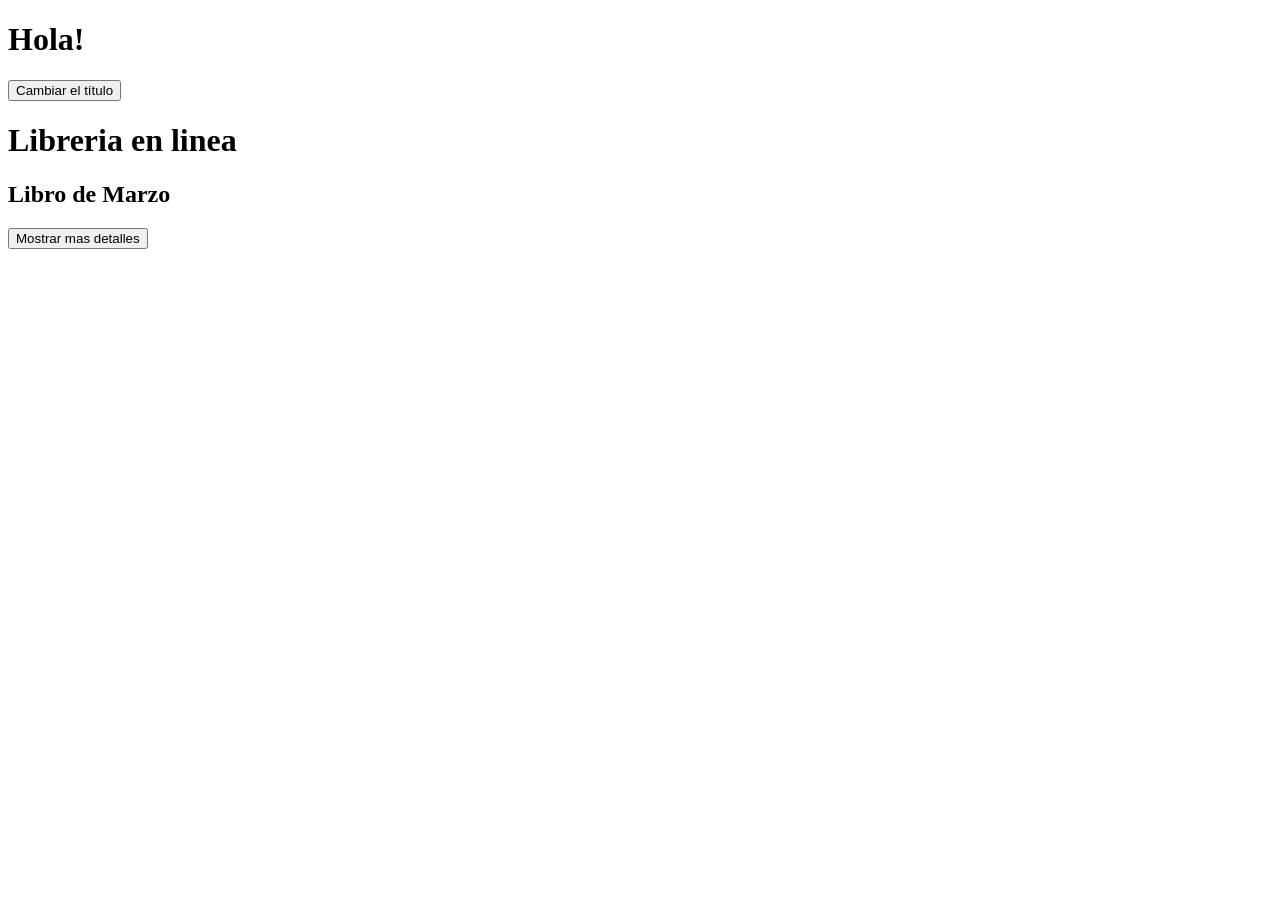
<file: 0.1. JS Orientado a Lenguajes de marcado/1. JS en la modificación de páginas web/index.html>
<!DOCTYPE html>
<html lang="es">
    <head>
        <meta charset="UTF-8">
        <meta name="viewport" content="width=device-width, initial-scale=1.0">
        <title>Integración con JS</title>
        <!-- Para poner el estilo lo hacemos aqui -->
        <style>
            .detalles {display: none;}
            .interactivo:hover {cursor: pointer; text-decoration: underline;}
        </style>
    </head>

    <body>
        <h1 id="titulo">Hola!</h1>
        <button id="cambiarTitulo">Cambiar el título</button>

        <!-- Para hacer una libreria -->
        <h1 class="interactivo">Libreria en linea</h1>
        <h2 id="libroDelMes" class="interactivo">Libro de Marzo</h2>
        <button id="mostrarDetalles" onclick="toggleDetalles()">Mostrar mas detalles</button>

        <div id="detalles" class="detalles">
            <p><strong>Autor: </strong>Juan Pérez</p>
            <p><strong>Descripcion: </strong>Libro muy divertido</p>
        </div>

        <!-- Para integrar JS al final del body es donde se mete -->
        <script src="script.js"></script>
    </body>
</html>
</file>
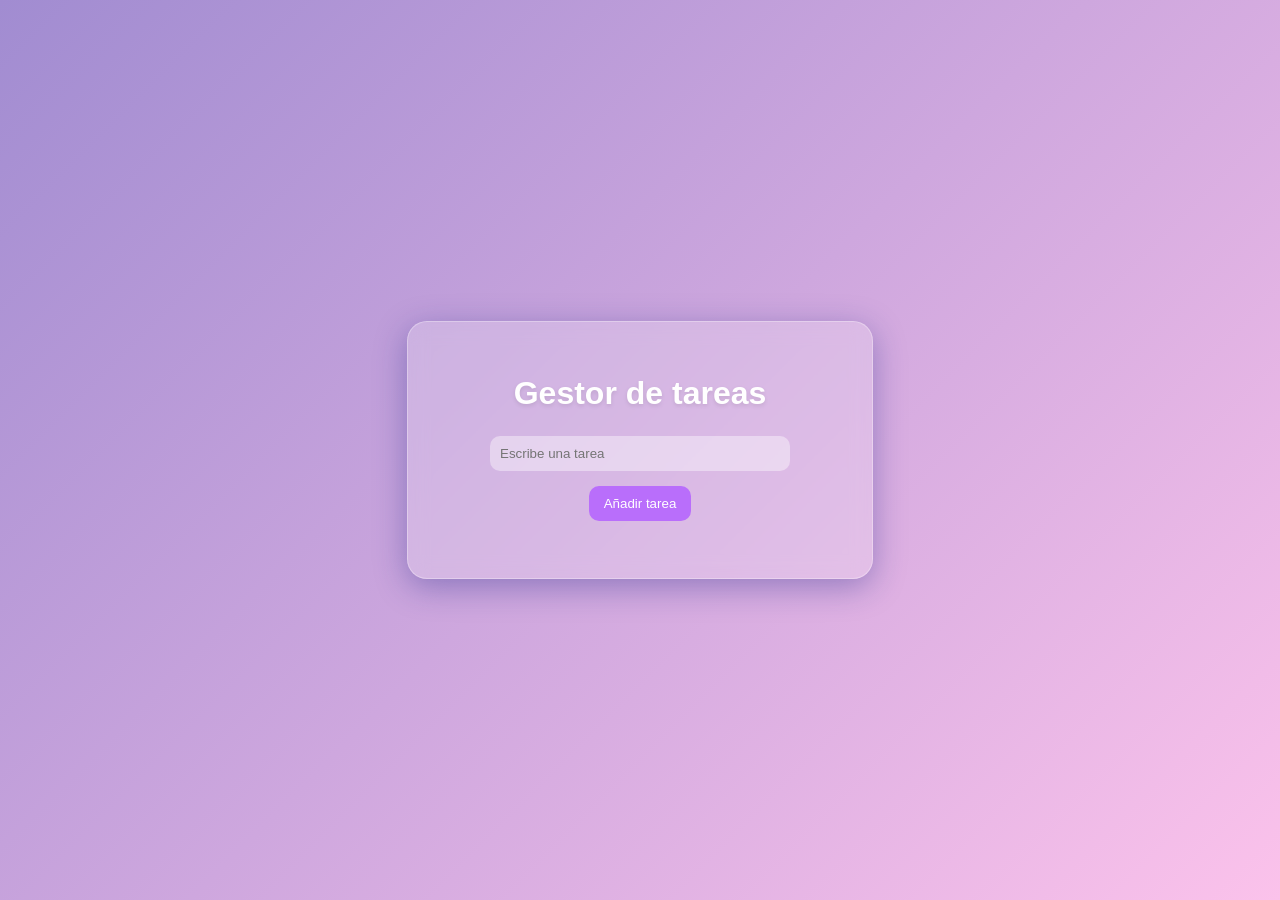
<file: 0.1. JS Orientado a Lenguajes de marcado/5. Modificar de forma dinámica las webs/index.html>
<!DOCTYPE html>
<html lang="es">
<head>
    <meta charset="UTF-8">
    <title>Gestor de tareas</title>
    <link rel="stylesheet" href="estilos.css">
</head>
<body>
    <div id="app">

    </div>
    <script src="index.js"></script>
</body>
</html>
</file>
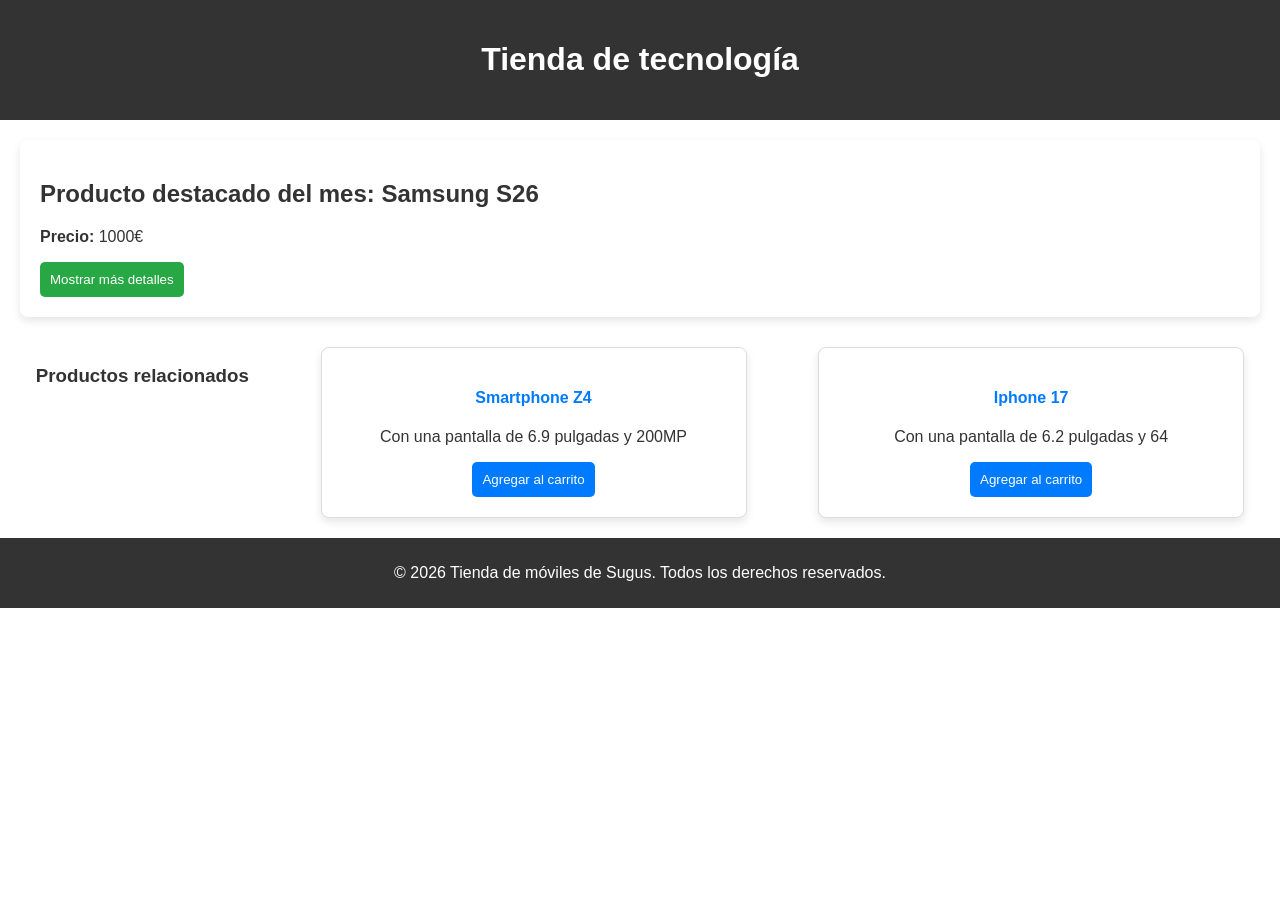
<file: 0.1. JS Orientado a Lenguajes de marcado/2. Query/pr1Query.html>
<!DOCTYPE html>
<html lang="en">
<head>
    <meta charset="UTF-8">
    <meta name="viewport" content="width=device-width, initial-scale=1.0">
    <title>Tienda de móviles</title>
    <link rel="stylesheet" href="pr1Query.css">
</head>
<body>

    <header>
        <h1>Tienda de tecnología</h1>
    </header>

    <main>
        <section class="featured-product">
            <h2>Producto destacado del mes: Samsung S26</h2>
            <p><strong>Precio: </strong>1000€</p>
            <button id="showDetailsBtn">Mostrar más detalles</button>
            <div id="productDetails" class="hidden-details"
                <p><strong>Descripción: </strong>Este es el nuevo teléfono de Samsung. Es igual al anterior pero mola algo más.</p>
                <p><strong>Características: </strong>Batería: 5000maH y pantalla de 6.6 pulgadas</p>
                <button id="addToCartBtn">Agregar al carrito</button>
            </div>
        </section>

        <section class="related-products">
            <h3>Productos relacionados</h3>
            <div class="product" id="product1">
                <h4>Smartphone Z4</h4>
                <p>Con una pantalla de 6.9 pulgadas y 200MP</p>
                <button class="addToCartBtn">Agregar al carrito</button>
            </div>
            <div class="product" id="product2">
                <h4>Iphone 17</h4>
                <p>Con una pantalla de 6.2 pulgadas y 64</p>
                <button class="addToCartBtn">Agregar al carrito</button>
            </div>
        </section>
    </main>

    <footer>
        <p>&copy; 2026 Tienda de móviles de Sugus. Todos los derechos reservados.</p>
    </footer>

    <script src="pr1Query.js"></script>
</body>
</file>
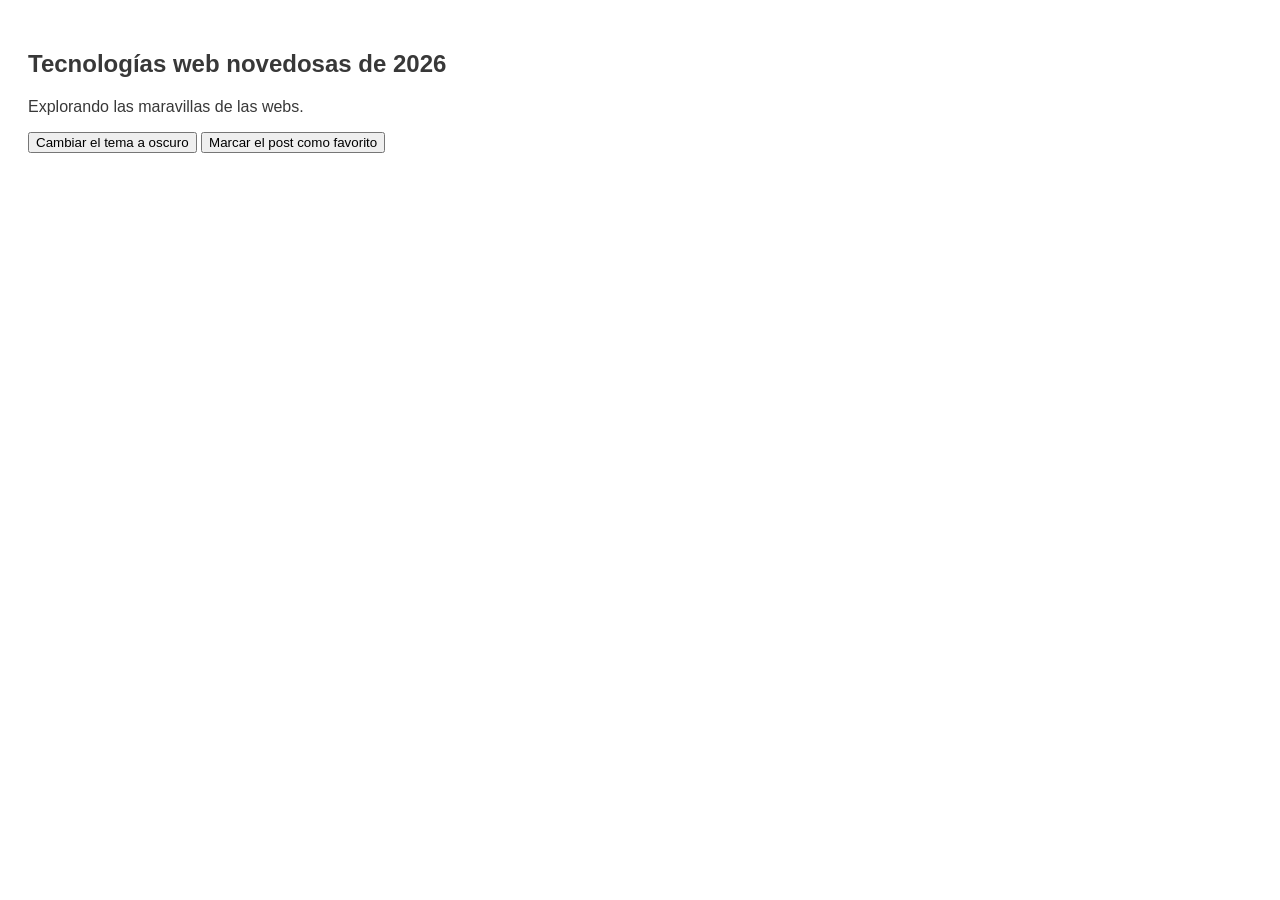
<file: 0.1. JS Orientado a Lenguajes de marcado/3. Manipular datos, clases y atributos/ejercicioClases.html>
<!DOCTYPE html>
<html lang="es">
    <head>
        <meta charset="UTF-8">
        <title>Blog de Tecnología</title>
        <link rel="stylesheet" href="ejercicioClases.css">
    </head>
    <body>
        <article id="blogPost" data-favorito="no">
            <h2>Tecnologías web novedosas de 2026</h2>
            <p>Explorando las maravillas de las webs.</p>
            <button id="toggleTema" onclick="toggleTema()">Cambiar el tema a oscuro</button>
            <button id="toggleFavorito" onclick="toggleFavorito()">Marcar el post como favorito</button>
        </article>

        <script src="ejercicioClases.js"></script>
    </body>
</html>
</file>
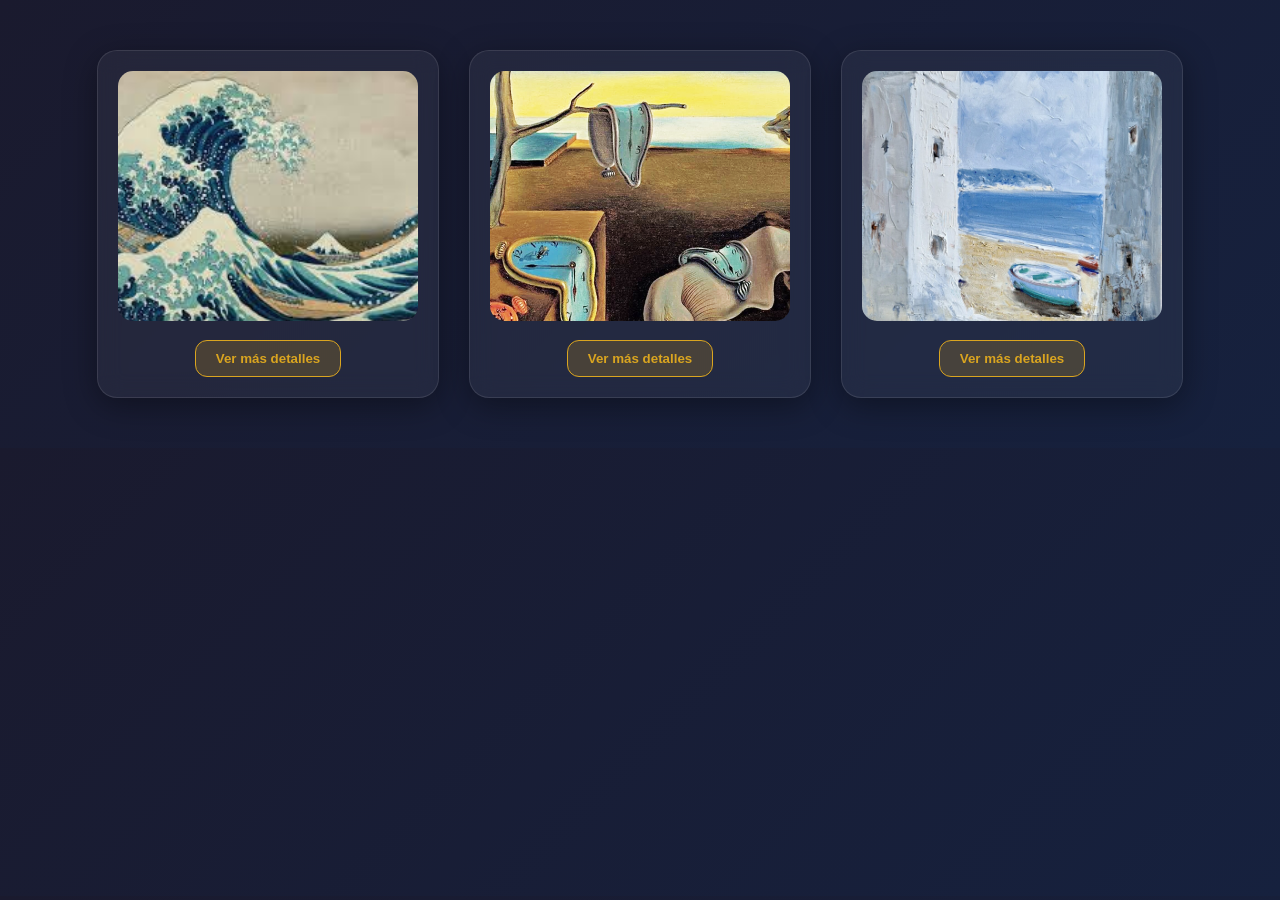
<file: 0.1. JS Orientado a Lenguajes de marcado/4. Galería de arte digital/galeria.html>
<!DOCTYPE html>
<html lang="es">
    <head>
        <meta charset="UTF-8">
        <title>Galería de Arte Digital</title>
        <style>.detalles {display: none} .resaltar{border: 2px solid goldenrod}</style>
        <link rel="stylesheet" href="style.css">
    </head>
    <body>
        <div class="obra" data-artista="Artista 1">
            <img src="1.jpeg" alt="Obra 1">
            <button onclick="toggleDetalles(this)">Ver más detalles</button>
            <div class="detalles">
                <p><strong>Artista:</strong> Artista 1</p>
                <p><strong>Descripción:</strong> Cuadro chachi 1.</p>
            </div>
        </div>
        <div class="obra" data-artista="Artista 2">
            <img src="2.jpg" alt="Obra 2">
            <button onclick="toggleDetalles(this)">Ver más detalles</button>
            <div class="detalles">
                <p><strong>Artista:</strong> Artista 2</p>
                <p><strong>Descripción:</strong> Cuadro chachi 2.</p>
            </div>
        </div>
        <div class="obra" data-artista="Artista 1">
            <img src="3.jpg" alt="Obra 3">
            <button onclick="toggleDetalles(this)">Ver más detalles</button>
            <div class="detalles">
                <p><strong>Artista:</strong> Artista 1</p>
                <p><strong>Descripción:</strong> Cuadro chachi 3.</p>
            </div>
        </div>

        <script src="tema1 javascript.js"></script>
    </body>
</html>
</file>
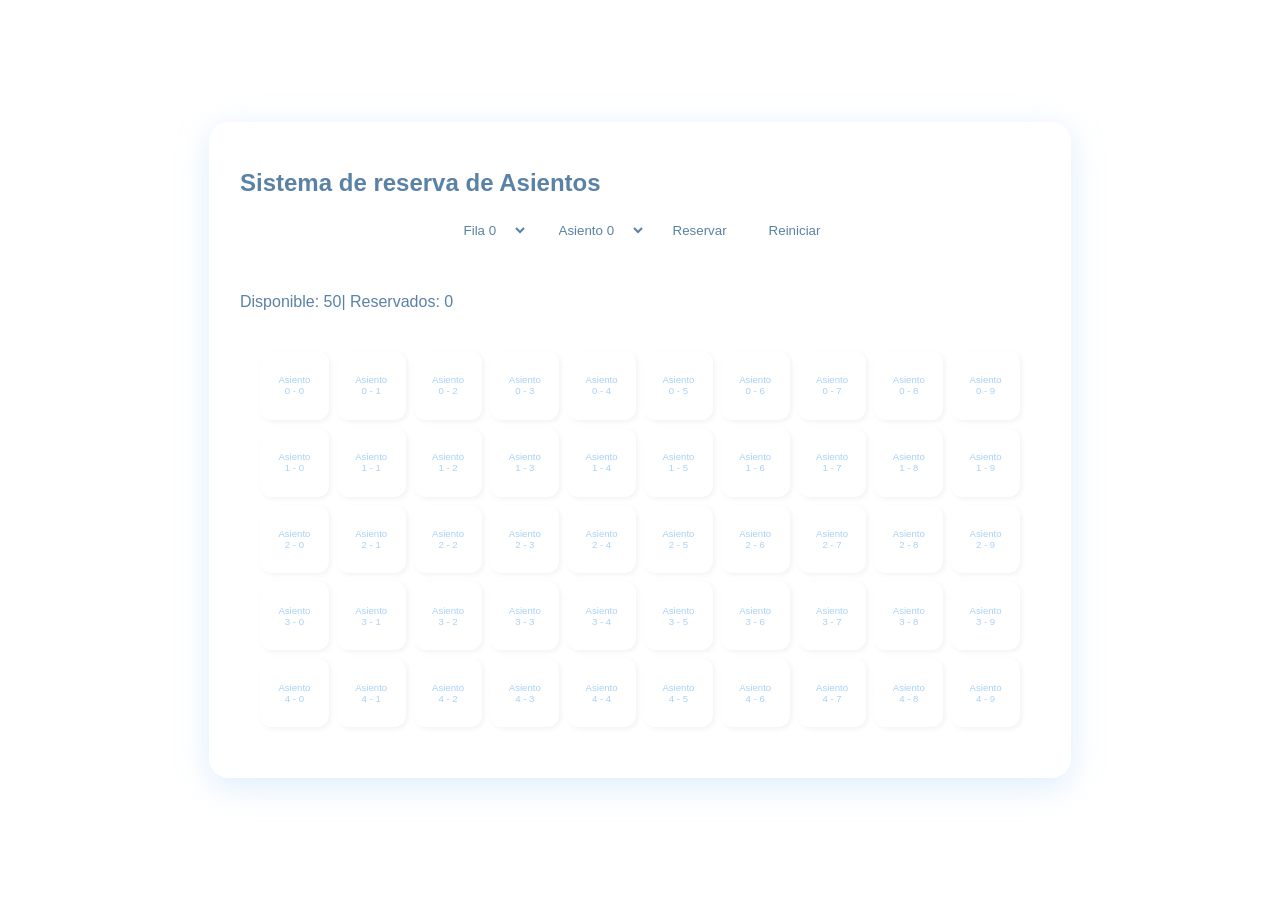
<file: 0.1. JS Orientado a Lenguajes de marcado/6. Ejercicios de prácticas/reservaAsientos/reservaAsientos.html>
<!DOCTYPE html>
<html lang="es">
<head>
    <meta charset="UTF-8">
    <title>Reserva de asientos</title>
    <link rel="stylesheet" href="reservaAsientos.css">
</head>
<body>
    <div id="app"></div>

    <script src="app.js"></script>
</body>
</html>
</file>
<file: 0.1. JS Orientado a Lenguajes de marcado/5. Modificar de forma dinámica las webs/estilos.css>
/* Estilo general del body */
body {
    margin: 0;
    padding: 0;
    height: 100vh;
    display: flex;
    justify-content: center;
    align-items: center;
    font-family: 'Segoe UI', Tahoma, Geneva, Verdana, sans-serif;
    background: linear-gradient(135deg, #a18cd1 0%, #fbc2eb 100%);
}

/* contenedor */
#app {
    background: rgba(255, 255, 255, 0.2);
    backdrop-filter: blur(10px);
    -webkit-backdrop-filter: blur(10px);
    border-radius: 20px;
    border: 1px solid rgba(255, 255, 255, 0.3);
    padding: 2rem;
    box-shadow: 0 8px 32px 0 rgba(31, 38, 135, 0.37);
    width: 400px;
    text-align: center;
}

/* Titulo */
h1 {
    color: white;
    font-weight: 600;
    margin-bottom: 1.5rem;
    text-shadow: 0 2px 4px rgba(0,0,0,0.1);
}

/* Inputs y botones con estilo suave */
input {
    width: 70%;
    padding: 10px;
    border: none;
    border-radius: 10px;
    margin-bottom: 10px;
    background: rgba(255, 255, 255, 0.4);
    outline: none;
    color: #444;
}

button {
    padding: 10px 15px;
    border: none;
    border-radius: 10px;
    background: #b96efb;
    color: white;
    cursor: pointer;
    transition: 0.3s;
    margin: 5px;
}

button:hover {
    background: #a777e3;
    transform: translateY(-2px);
}

/* Lista de tareas */
ul {
    list-style: none;
    padding: 0;
    margin-top: 20px;
}

li {
    background: rgba(255, 255, 255, 0.3);
    margin: 10px 0;
    padding: 10px;
    border-radius: 10px;
    display: flex;
    justify-content: space-between;
    align-items: center;
    backdrop-filter: blur(5px);
}
</file>
<file: 0.1. JS Orientado a Lenguajes de marcado/2. Query/pr1Query.css>
body {
    font-family: Arial, Helvetica, sans-serif;
    margin: 0;
    padding: 0;
    background-color: f5f5f5;
    color: #333;
}

header {
    background-color: #333;
    color: white;
    padding: 20px;
    text-align: center;
}

footer {
    background-color: #333;
    color: white;
    text-align: center;
    padding: 10px;
    margin-top: 20px;
}

.featured-product {
    margin: 20px;
    padding: 20px;
    background-color: #ffffff;
    border-radius: 8px;
    box-shadow: 0 4px 8px rgba(0,0,0,0.1);
}

button {
    padding: 10px;
    background-color: #28a745;
    color: white;
    border: none;
    border-radius: 5px;
    cursor: pointer;
}

button:hover {
    background-color: #218838;
}

.hidden-details {
    display: none;
    margin-top: 15px;
}

.related-products {
    display: flex;
    justify-content: space-around;
    flex-direction: row;
    margin-top: 30px;
}

.product {
    background-color: #ffffff;
    padding: 20px;
    border: 1px solid #ddd;
    border-radius: 8px;
    box-shadow: 0 4px 8px rgba(0,0,0,0.1);
    text-align: center;
    width: 30%;
    transition: transform 0.3s;
}

.product:hover {
    transform: scale(1.05);
}

.product h4 {
    cursor: pointer;
    color: #007bff;
}

.product h4:hover {
    text-decoration: underline;
}

.addToCartBtn {
    background-color: #007bff;
}

.addToCartBtn:hover {
    background-color: #0056b3;
}
</file>
<file: 0.1. JS Orientado a Lenguajes de marcado/3. Manipular datos, clases y atributos/ejercicioClases.css>
body {
    font-family: Arial, Helvetica, sans-serif;
}

article {
    background-color: #ffffff;
    color: #383838;
    padding: 20px;
    margin: 10px 0;
}

article.oscuro {
    background-color: #383838;
    color: #ffffff;
}

.favorito {
    border: 2px solid goldenrod;
}
</file>
<file: 0.1. JS Orientado a Lenguajes de marcado/4. Galería de arte digital/style.css>
body {
    background: linear-gradient(135deg, #1a1a2e 0%, #16213e 100%);
    color: #fff;
    font-family: 'Segoe UI', sans-serif;
    display: flex;
    justify-content: center;
    flex-wrap: wrap;
    gap: 30px;
    padding: 50px;
    margin: 0;
}

/* Contenedor*/
.obra {
    background: rgba(255, 255, 255, 0.05);
    backdrop-filter: blur(12px);
    -webkit-backdrop-filter: blur(12px);
    border: 1px solid rgba(255, 255, 255, 0.1);
    border-radius: 20px;
    padding: 20px;
    width: 300px;
    text-align: center;
    transition: transform 0.3s ease, box-shadow 0.3s ease;
    box-shadow: 0 8px 32px 0 rgba(0, 0, 0, 0.37);
}

.obra:hover {
    transform: translateY(-5px);
}

.obra img {
    width: 100%;
    height: 250px;
    object-fit: cover;
    object-position: center;
    border-radius: 15px;
    margin-bottom: 15px;
    transition: all 0.4s ease;
    filter: grayscale(20%);
}

.resaltar {
    box-shadow: 0 0 20px goldenrod;
    filter: grayscale(0%) !important;
    transform: scale(1.02);
}

button {
    background: rgba(218, 165, 32, 0.2);
    color: goldenrod;
    border: 1px solid goldenrod;
    padding: 10px 20px;
    border-radius: 12px;
    cursor: pointer;
    font-weight: bold;
    transition: all 0.3s ease;
}

button:hover {
    background: goldenrod;
    color: #1a1a2e;
}

.detalles {
    margin-top: 15px;
    padding-top: 15px;
    border-top: 1px solid rgba(255, 255, 255, 0.1);
    font-size: 0.9rem;
    line-height: 1.5;
    animation: fadeIn 0.5s ease;
}

@keyframes fadeIn {
    from { opacity: 0; transform: translateY(10px); }
    to { opacity: 1; transform: translateY(0); }
}
</file>
<file: 0.1. JS Orientado a Lenguajes de marcado/6. Ejercicios de prácticas/reservaAsientos/reservaAsientos.css>
body {
    font-family: 'Segoe UI', Tahoma, Geneva, Verdana, sans-serif;
    background-image: url('https://images6.alphacoders.com/135/1352038.png');
    background-size: cover;
    background-position: center;
    background-attachment: fixed;
    background-repeat: no-repeat;
    min-height: 100vh;
    display: flex;
    justify-content: center;
    align-items: center;
    margin: 0;
    color: #5A82A6;
}

#app {
    background: rgba(255, 255, 255, 0.4); 
    backdrop-filter: blur(10px);
    -webkit-backdrop-filter: blur(10px);
    border: 1px solid rgba(255, 255, 255, 0.6);
    border-radius: 20px;
    padding: 30px;
    box-shadow: 0 8px 32px 0 rgba(169, 209, 247, 0.4);
    max-width: 800px; 
    width: 95%;
    margin: 20px auto;
}

h1 {
    font-size: 1.5rem;
    color: #5A82A6;
    text-shadow: 1px 1px 2px white;
}

.controles {
    margin-bottom: 25px;
    display: flex;
    gap: 10px;
    justify-content: center;
    flex-wrap: wrap;
}

select, button {
    padding: 8px 15px;
    border-radius: 12px;
    border: 1px solid rgba(255, 255, 255, 0.8);
    background: rgba(255, 255, 255, 0.7);
    color: #5A82A6;
    cursor: pointer;
    transition: all 0.3s ease;
}

button:hover {
    background: #FFF9C4;
    transform: translateY(-2px);
}

.contenedor-asientos {
    display: grid;
    grid-template-columns: repeat(10, 1fr); 
    gap: 8px;
    margin-top: 20px;
    padding: 20px;
    background: rgba(255, 255, 255, 0.2);
    border-radius: 15px;
    box-sizing: border-box;
}

.asiento {
    width: 100%;
    min-width: 45px;
    aspect-ratio: 1/1;
    border-radius: 12px;
    border: none;
    font-size: 0.6rem;
    cursor: pointer;
    transition: all 0.2s ease-in-out;
}

.disponible {
    background-color: #FFFFFF;
    color: #A9D1F7;
    box-shadow: 2px 2px 5px rgba(0,0,0,0.05);
}

.reservado {
    background-color: #A9D1F7;
    color: white;
    box-shadow: inset 2px 2px 4px rgba(0,0,0,0.1);
}

.mensaje {
    margin-top: 15px;
    padding: 10px;
    border-radius: 10px;
    font-size: 0.9rem;
}

.exito { background: rgba(255, 249, 196, 0.5); color: #8B7E00; }
.error { background: rgba(255, 182, 193, 0.5); color: #A65A5A; }
</file>
